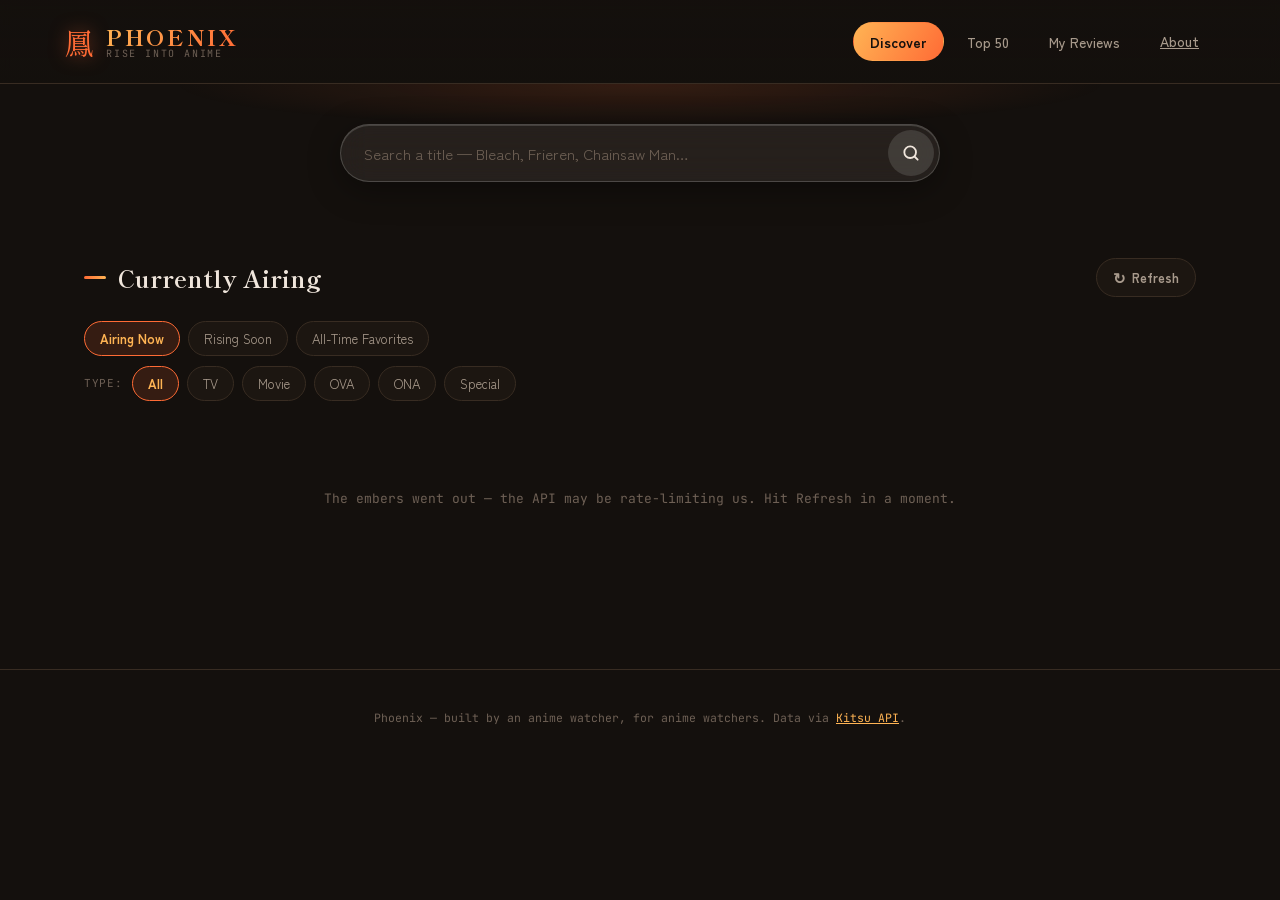
<file: index.html>
<!DOCTYPE html>
<html lang="en">
<head>
<meta charset="UTF-8">
<meta name="viewport" content="width=device-width, initial-scale=1.0">
<title>Phoenix — Rise Into Anime</title>
<link rel="preconnect" href="https://fonts.googleapis.com">
<link rel="preconnect" href="https://fonts.gstatic.com" crossorigin>
<link href="https://fonts.googleapis.com/css2?family=Shippori+Mincho:wght@500;700;800&family=Zen+Kaku+Gothic+New:wght@400;500;700;900&family=JetBrains+Mono:wght@400;600&display=swap" rel="stylesheet">
<link rel="stylesheet" href="style.css">
</head>
<body>

  <!-- Ember particle field -->
  <div class="ember-field" id="emberField" aria-hidden="true"></div>

  <header class="site-header">
    <div class="wordmark">
      <span class="wordmark-glyph">鳳</span>
      <div class="wordmark-text">
        <span class="wordmark-main">PHOENIX</span>
        <span class="wordmark-sub">rise into anime</span>
      </div>
    </div>

    <nav class="main-nav">
      <button class="nav-btn is-active" data-view="discover">Discover</button>
      <button class="nav-btn" data-view="top50">Top 50</button>
      <button class="nav-btn" data-view="reviews">My Reviews</button>
      <a class="nav-btn" href="about.html">About</a>
    </nav>
  </header>

  <main>

    <!-- HERO -->
    <section class="hero" id="hero">
      <div class="hero-inner">
        <form class="hero-search" id="heroSearchForm">
          <input type="text" id="heroSearchInput" placeholder="Search a title — Bleach, Frieren, Chainsaw Man…" autocomplete="off">
          <button type="submit" aria-label="Search"><svg viewBox="0 0 24 24" width="20" height="20" fill="none" stroke="currentColor" stroke-width="2.2" stroke-linecap="round"><circle cx="11" cy="11" r="7"/><path d="M20 20l-3.5-3.5"/></svg></button>
        </form>
      </div>
    </section>

    <!-- DISCOVER VIEW (browsing + search both render here) -->
    <section class="view" id="view-discover">
      <div class="section-head">
        <h2><span class="ember-dash"></span><span id="discoverHeading">Currently Airing</span></h2>
        <button class="refresh-btn" id="refreshDiscover" title="Load a fresh set">
          <span class="refresh-icon">&#8635;</span> Refresh
        </button>
      </div>

      <div class="search-status is-hidden" id="searchStatus">
        <span id="searchStatusText"></span>
        <button class="chip" id="clearSearch">&times; Clear search</button>
      </div>

      <div class="filter-row" id="seasonFilters">
        <button class="chip is-active" data-filter="airing">Airing Now</button>
        <button class="chip" data-filter="upcoming">Rising Soon</button>
        <button class="chip" data-filter="bypopularity">All-Time Favorites</button>
      </div>
      <div class="filter-row filter-row-type" id="typeFilters">
        <span class="filter-label">Type:</span>
        <button class="chip is-active" data-type="all">All</button>
        <button class="chip" data-type="TV">TV</button>
        <button class="chip" data-type="movie">Movie</button>
        <button class="chip" data-type="OVA">OVA</button>
        <button class="chip" data-type="ONA">ONA</button>
        <button class="chip" data-type="special">Special</button>
      </div>
      <div class="card-grid" id="discoverGrid">
        <div class="loader">Stoking the embers…</div>
      </div>
    </section>

    <!-- TOP 50 VIEW -->
    <section class="view is-hidden" id="view-top50">
      <div class="section-head">
        <h2><span class="ember-dash"></span>Top 50 Highest Rated</h2>
      </div>
      <div class="filter-row" id="top50Filters">
        <button class="chip is-active" data-kind="movie">Movies</button>
        <button class="chip" data-kind="series">Series</button>
      </div>
      <div class="card-grid" id="top50Grid"></div>
    </section>

    <!-- REVIEWS VIEW -->
    <section class="view is-hidden" id="view-reviews">
      <div class="section-head">
        <h2><span class="ember-dash"></span>Your Trail</h2>
        <p class="section-note">Everything you've rated and reviewed, kept right here in your browser.</p>
      </div>
      <div class="card-grid" id="reviewsGrid"></div>
      <div class="empty-state is-hidden" id="reviewsEmpty">
        <p>Your trail is still cold.</p>
        <span>Rate an anime from Discover to light the first ember.</span>
      </div>
    </section>

  </main>

  <footer class="site-footer">
    <p>Phoenix — built by an anime watcher, for anime watchers. Data via <a href="https://kitsu.io" target="_blank" rel="noopener">Kitsu API</a>.</p>
  </footer>

  <script src="api.js"></script>
  <script src="store.js"></script>
  <script src="app.js"></script>
</body>
</html>
</file>
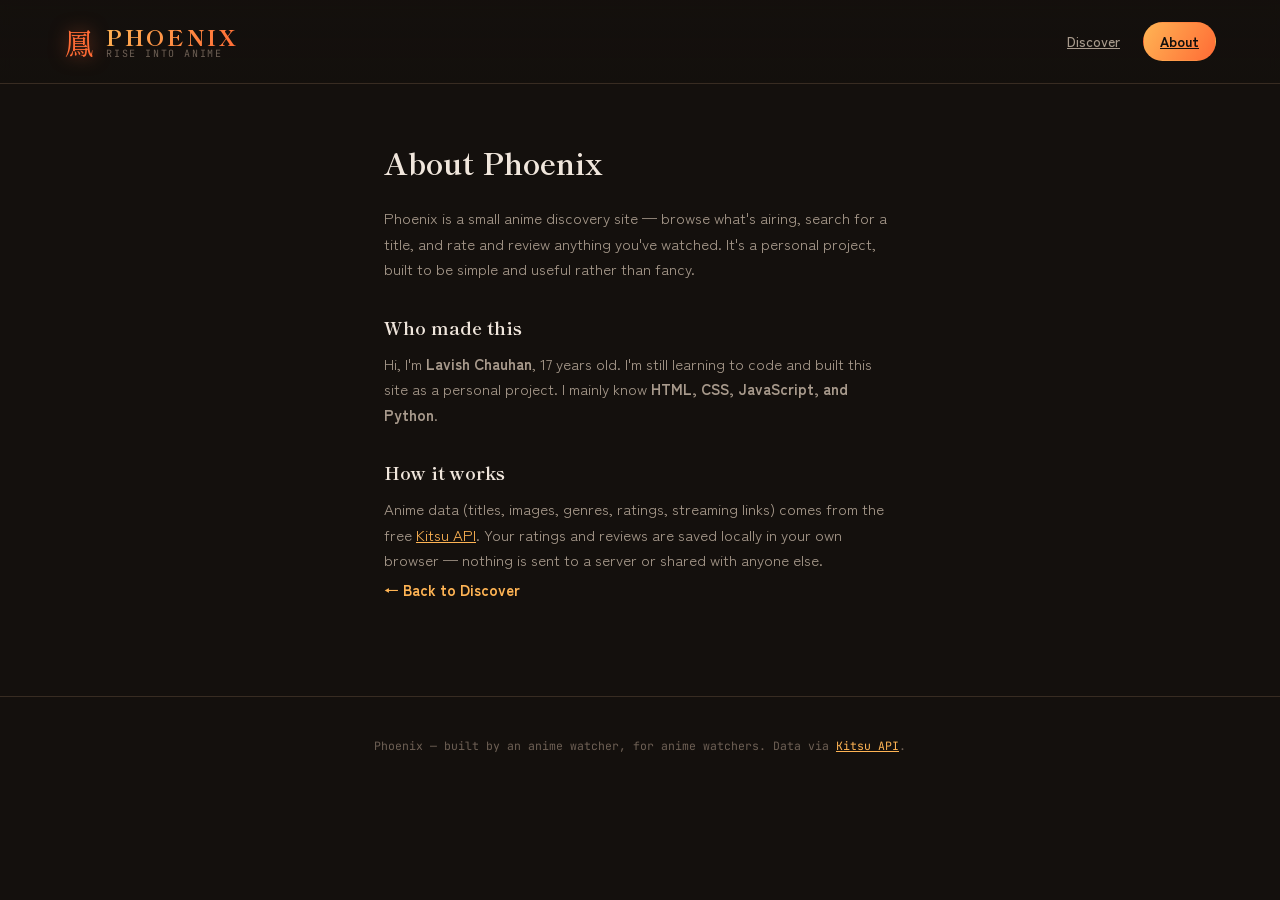
<file: about.html>
<!DOCTYPE html>
<html lang="en">
<head>
<meta charset="UTF-8">
<meta name="viewport" content="width=device-width, initial-scale=1.0">
<title>About — Phoenix</title>
<link rel="preconnect" href="https://fonts.googleapis.com">
<link rel="preconnect" href="https://fonts.gstatic.com" crossorigin>
<link href="https://fonts.googleapis.com/css2?family=Shippori+Mincho:wght@500;700;800&family=Zen+Kaku+Gothic+New:wght@400;500;700;900&family=JetBrains+Mono:wght@400;600&display=swap" rel="stylesheet">
<link rel="stylesheet" href="style.css">
</head>
<body>

  <header class="site-header">
    <div class="wordmark">
      <span class="wordmark-glyph">鳳</span>
      <div class="wordmark-text">
        <span class="wordmark-main">PHOENIX</span>
        <span class="wordmark-sub">rise into anime</span>
      </div>
    </div>
    <nav class="main-nav">
      <a class="nav-btn" href="index.html">Discover</a>
      <a class="nav-btn is-active" href="about.html">About</a>
    </nav>
  </header>

  <main class="about-page">
    <h1>About Phoenix</h1>
    <p>
      Phoenix is a small anime discovery site — browse what's airing, search for a title,
      and rate and review anything you've watched. It's a personal project, built to be
      simple and useful rather than fancy.
    </p>

    <h2>Who made this</h2>
    <p>
      Hi, I'm <strong>Lavish Chauhan</strong>, 17 years old. I'm still learning to code and
      built this site as a personal project. I mainly know <strong>HTML, CSS, JavaScript,
      and Python</strong>.
    </p>

    <h2>How it works</h2>
    <p>
      Anime data (titles, images, genres, ratings, streaming links) comes from the free
      <a href="https://kitsu.io" target="_blank" rel="noopener">Kitsu API</a>. Your ratings
      and reviews are saved locally in your own browser — nothing is sent to a server or
      shared with anyone else.
    </p>

    <p class="about-back"><a href="index.html">&larr; Back to Discover</a></p>
  </main>

  <footer class="site-footer">
    <p>Phoenix — built by an anime watcher, for anime watchers. Data via <a href="https://kitsu.io" target="_blank" rel="noopener">Kitsu API</a>.</p>
  </footer>

</body>
</html>
</file>
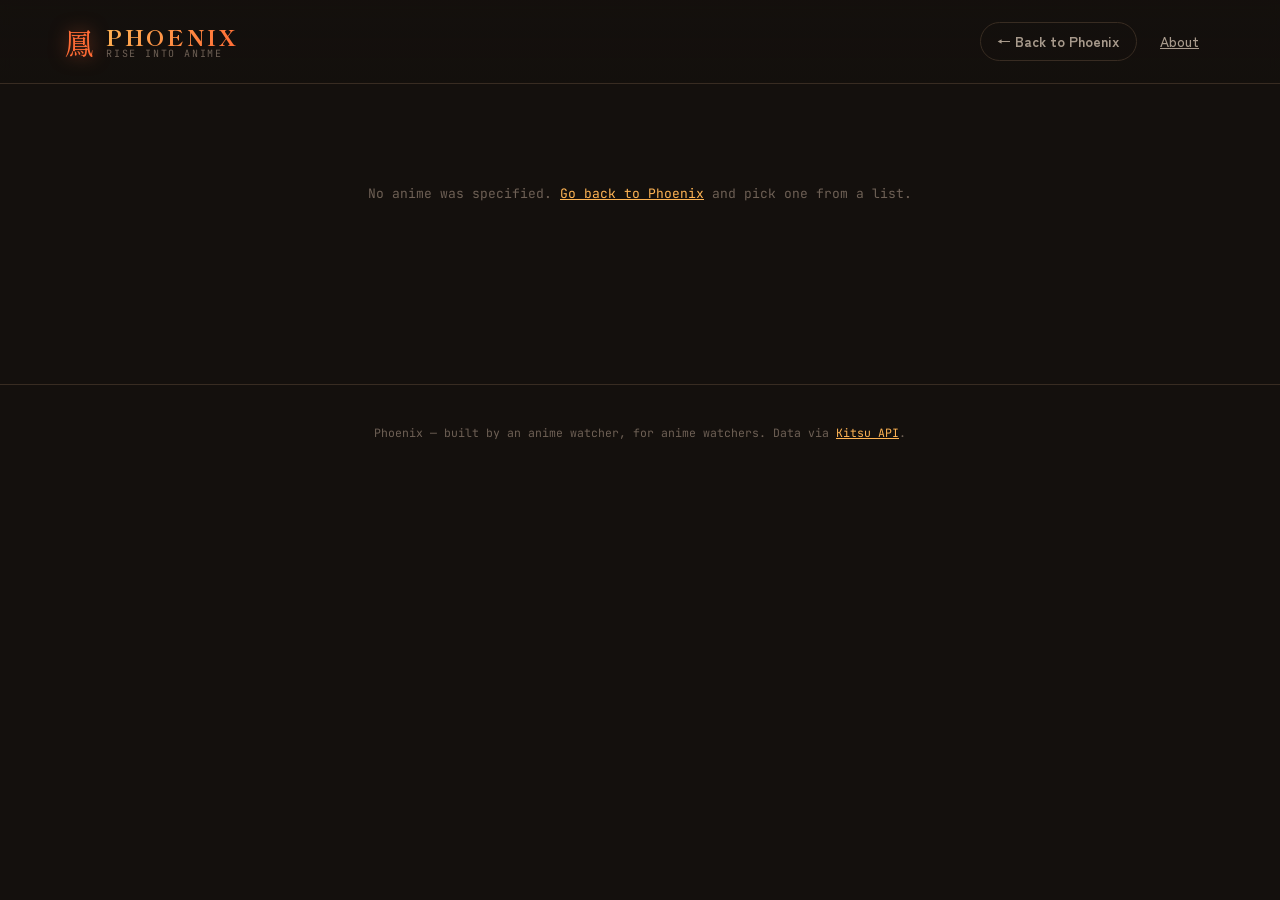
<file: detail.html>
<!DOCTYPE html>
<html lang="en">
<head>
<meta charset="UTF-8">
<meta name="viewport" content="width=device-width, initial-scale=1.0">
<title>Phoenix — Anime Detail</title>
<link rel="preconnect" href="https://fonts.googleapis.com">
<link rel="preconnect" href="https://fonts.gstatic.com" crossorigin>
<link href="https://fonts.googleapis.com/css2?family=Shippori+Mincho:wght@500;700;800&family=Zen+Kaku+Gothic+New:wght@400;500;700;900&family=JetBrains+Mono:wght@400;600&display=swap" rel="stylesheet">
<link rel="stylesheet" href="style.css">
</head>
<body>

  <div class="ember-field" id="emberField" aria-hidden="true"></div>

  <header class="site-header">
    <div class="wordmark">
      <span class="wordmark-glyph">鳳</span>
      <div class="wordmark-text">
        <span class="wordmark-main">PHOENIX</span>
        <span class="wordmark-sub">rise into anime</span>
      </div>
    </div>
    <nav class="main-nav">
      <a class="nav-btn back-link" href="index.html">&larr; Back to Phoenix</a>
      <a class="nav-btn" href="about.html">About</a>
    </nav>
  </header>

  <main class="detail-page">
    <div id="detailContent" class="detail-content detail-content-page">
      <div class="loader">Loading details…</div>
    </div>
  </main>

  <footer class="site-footer">
    <p>Phoenix — built by an anime watcher, for anime watchers. Data via <a href="https://kitsu.io" target="_blank" rel="noopener">Kitsu API</a>.</p>
  </footer>

  <script src="api.js"></script>
  <script src="store.js"></script>
  <script src="detail.js"></script>
</body>
</html>
</file>
<file: style.css>
/* ==========================================================================
   PHOENIX — design tokens
   ========================================================================== */
:root {
  --bg:        #14100D;
  --bg-alt:    #1C1611;
  --card:      #241C16;
  --card-hover:#2C2119;
  --border:    #382C22;

  --ember:     #FF6B35;
  --ember-hot: #FFB454;
  --ash-red:   #C1441E;

  --text:      #F0E6DC;
  --text-dim:  #A89A8C;
  --text-faint:#6E6055;

  --font-display: 'Shippori Mincho', serif;
  --font-body:    'Zen Kaku Gothic New', sans-serif;
  --font-mono:    'JetBrains Mono', monospace;

  --radius: 10px;
}

* { box-sizing: border-box; }

html { scroll-behavior: smooth; }

body {
  margin: 0;
  background: var(--bg);
  color: var(--text);
  font-family: var(--font-body);
  line-height: 1.5;
  position: relative;
  overflow-x: hidden;
}

a { color: var(--ember-hot); }

:focus-visible {
  outline: 2px solid var(--ember-hot);
  outline-offset: 2px;
}

/* ==========================================================================
   Ember particle field (signature ambient layer)
   ========================================================================== */
.ember-field {
  position: fixed;
  inset: 0;
  pointer-events: none;
  z-index: 0;
  overflow: hidden;
}
.ember-particle {
  position: absolute;
  bottom: -10px;
  width: 3px;
  height: 3px;
  border-radius: 50%;
  background: var(--ember-hot);
  box-shadow: 0 0 6px 1px var(--ember);
  opacity: 0;
  animation: drift linear infinite;
}
@keyframes drift {
  0%   { transform: translateY(0) translateX(0); opacity: 0; }
  10%  { opacity: .8; }
  90%  { opacity: .4; }
  100% { transform: translateY(-110vh) translateX(var(--drift-x, 20px)); opacity: 0; }
}
@media (prefers-reduced-motion: reduce) {
  .ember-particle { animation: none; display: none; }
}

/* ==========================================================================
   Header
   ========================================================================== */
.site-header {
  position: relative;
  z-index: 2;
  display: flex;
  align-items: center;
  justify-content: space-between;
  padding: 22px 5vw;
  border-bottom: 1px solid var(--border);
  background: linear-gradient(to bottom, rgba(20,16,13,.95), rgba(20,16,13,.85));
  backdrop-filter: blur(6px);
  position: sticky;
  top: 0;
}

.wordmark { display: flex; align-items: center; gap: 12px; }
.wordmark-glyph {
  font-family: var(--font-display);
  font-size: 30px;
  color: var(--ember);
  line-height: 1;
  text-shadow: 0 0 18px rgba(255,107,53,.5);
}
.wordmark-text { display: flex; flex-direction: column; line-height: 1.1; }
.wordmark-main {
  font-family: var(--font-display);
  font-weight: 800;
  font-size: 22px;
  letter-spacing: 0.12em;
  background: linear-gradient(120deg, var(--ember-hot), var(--ember));
  -webkit-background-clip: text;
  background-clip: text;
  color: transparent;
}
.wordmark-sub {
  font-family: var(--font-mono);
  font-size: 10px;
  letter-spacing: 0.18em;
  text-transform: uppercase;
  color: var(--text-faint);
}

.main-nav { display: flex; gap: 6px; }
.nav-btn {
  background: transparent;
  border: 1px solid transparent;
  color: var(--text-dim);
  font-family: var(--font-body);
  font-weight: 500;
  font-size: 14px;
  padding: 8px 16px;
  border-radius: 999px;
  cursor: pointer;
  transition: all .18s ease;
}
.nav-btn:hover { color: var(--text); border-color: var(--border); }
.nav-btn.is-active {
  color: var(--bg);
  background: linear-gradient(120deg, var(--ember-hot), var(--ember));
  font-weight: 700;
}
.back-link {
  text-decoration: none;
  border: 1px solid var(--border);
  font-weight: 600;
}
.back-link:hover { color: var(--ember-hot); border-color: var(--ember); }

/* ==========================================================================
   Hero
   ========================================================================== */
.hero {
  position: relative;
  z-index: 1;
  padding: 88px 5vw 64px;
  text-align: center;
  background:
    radial-gradient(ellipse 60% 50% at 50% 0%, rgba(255,107,53,.14), transparent 70%);
}
.hero-inner { max-width: 720px; margin: 0 auto; }
.hero-title {
  font-family: var(--font-display);
  font-weight: 700;
  font-size: clamp(32px, 5vw, 52px);
  line-height: 1.15;
  margin: 0 0 20px;
  color: var(--text);
}
.hero-sub {
  color: var(--text-dim);
  font-size: 16px;
  max-width: 520px;
  margin: 0 auto 34px;
}

.hero-search {
  display: flex;
  max-width: 520px;
  margin: 0 auto;
  border: 1px solid var(--border);
  border-radius: 999px;
  background: var(--bg-alt);
  padding: 5px;
  transition: border-color .2s ease, box-shadow .2s ease;
}
.hero-search:focus-within {
  border-color: var(--ember);
  box-shadow: 0 0 0 4px rgba(255,107,53,.12);
}
.hero-search input {
  flex: 1;
  background: transparent;
  border: none;
  color: var(--text);
  font-family: var(--font-body);
  font-size: 15px;
  padding: 12px 18px;
  outline: none;
}
.hero-search input::placeholder { color: var(--text-faint); }
.hero-search button {
  border: none;
  border-radius: 999px;
  padding: 0 24px;
  font-family: var(--font-body);
  font-weight: 700;
  font-size: 14px;
  color: var(--bg);
  background: linear-gradient(120deg, var(--ember-hot), var(--ember));
  cursor: pointer;
  transition: filter .15s ease;
}
.hero-search button:hover { filter: brightness(1.1); }

/* ==========================================================================
   Views / sections
   ========================================================================== */
main { position: relative; z-index: 1; max-width: 1240px; margin: 0 auto; padding: 0 5vw 100px; }

.view.is-hidden { display: none; }

.section-head {
  display: flex;
  align-items: center;
  justify-content: space-between;
  flex-wrap: wrap;
  gap: 14px;
  margin: 48px 0 24px;
}
.section-head h2 {
  display: flex;
  align-items: center;
  gap: 12px;
  font-family: var(--font-display);
  font-weight: 700;
  font-size: 24px;
  margin: 0;
}
.ember-dash {
  width: 22px;
  height: 3px;
  border-radius: 2px;
  background: linear-gradient(90deg, var(--ember), var(--ember-hot));
  display: inline-block;
}
.section-note { color: var(--text-faint); font-size: 13px; margin: 0; }

.refresh-btn {
  display: inline-flex;
  align-items: center;
  gap: 6px;
  background: var(--bg-alt);
  border: 1px solid var(--border);
  color: var(--text-dim);
  font-family: var(--font-body);
  font-size: 13px;
  font-weight: 600;
  padding: 8px 16px;
  border-radius: 999px;
  cursor: pointer;
  transition: all .18s ease;
}
.refresh-btn:hover { color: var(--ember-hot); border-color: var(--ember); }
.refresh-icon { display: inline-block; font-size: 15px; transition: transform .5s ease; }
.refresh-btn.is-spinning .refresh-icon { transform: rotate(360deg); }

.filter-row.is-hidden { display: none; }

.search-status {
  display: flex;
  align-items: center;
  justify-content: space-between;
  gap: 12px;
  background: rgba(255,107,53,.08);
  border: 1px solid var(--ember);
  border-radius: var(--radius);
  padding: 10px 16px;
  margin-bottom: 24px;
}
.search-status.is-hidden { display: none; }
.search-status span {
  font-family: var(--font-mono);
  font-size: 12.5px;
  color: var(--ember-hot);
}
.search-status .chip {
  border-color: var(--ash-red);
  color: var(--text-dim);
}
.search-status .chip:hover { color: var(--ash-red); }

.filter-row { display: flex; align-items: center; gap: 8px; flex-wrap: wrap; margin-bottom: 10px; }
.filter-row-type { margin-bottom: 28px; }
.filter-label { font-family: var(--font-mono); font-size: 11px; color: var(--text-faint); text-transform: uppercase; letter-spacing: .06em; margin-right: 2px; }
.chip {
  background: var(--bg-alt);
  border: 1px solid var(--border);
  color: var(--text-dim);
  font-family: var(--font-body);
  font-size: 13px;
  padding: 7px 15px;
  border-radius: 999px;
  cursor: pointer;
  transition: all .18s ease;
}
.chip:hover { color: var(--text); border-color: var(--ember); }
.chip.is-active {
  background: rgba(255,107,53,.14);
  border-color: var(--ember);
  color: var(--ember-hot);
  font-weight: 600;
}

/* ==========================================================================
   Card grid
   ========================================================================== */
.card-grid {
  display: grid;
  grid-template-columns: repeat(auto-fill, minmax(190px, 1fr));
  gap: 20px;
}

.anime-card {
  background: var(--card);
  border: 1px solid var(--border);
  border-radius: var(--radius);
  overflow: hidden;
  cursor: pointer;
  transition: transform .2s ease, border-color .2s ease, box-shadow .2s ease;
  display: flex;
  flex-direction: column;
}
.anime-card:hover {
  transform: translateY(-4px);
  border-color: var(--ember);
  box-shadow: 0 12px 28px -12px rgba(255,107,53,.35);
}
.anime-card:hover .card-poster img { transform: scale(1.05); }

.card-poster {
  position: relative;
  width: 100%;
  aspect-ratio: 2 / 3;
  overflow: hidden;
  background: var(--bg-alt);
}
.card-poster img {
  width: 100%; height: 100%;
  object-fit: cover;
  display: block;
  transition: transform .3s ease;
}
.card-score {
  position: absolute;
  top: 8px; right: 8px;
  background: rgba(20,16,13,.85);
  border: 1px solid var(--ember);
  color: var(--ember-hot);
  font-family: var(--font-mono);
  font-size: 11px;
  font-weight: 600;
  padding: 3px 7px;
  border-radius: 6px;
}
.card-your-score {
  position: absolute;
  top: 8px; left: 8px;
  background: linear-gradient(120deg, var(--ember-hot), var(--ember));
  color: var(--bg);
  font-family: var(--font-mono);
  font-size: 11px;
  font-weight: 700;
  padding: 3px 7px;
  border-radius: 6px;
}
.card-body { padding: 12px 13px 14px; flex: 1; display: flex; flex-direction: column; gap: 4px; }
.card-title {
  font-family: var(--font-body);
  font-weight: 700;
  font-size: 13.5px;
  line-height: 1.3;
  color: var(--text);
  display: -webkit-box;
  -webkit-line-clamp: 2;
  -webkit-box-orient: vertical;
  overflow: hidden;
}
.card-meta {
  font-family: var(--font-mono);
  font-size: 10.5px;
  color: var(--text-faint);
  text-transform: uppercase;
  letter-spacing: .04em;
}

.loader, .empty-state {
  grid-column: 1 / -1;
  text-align: center;
  padding: 60px 20px;
  color: var(--text-faint);
  font-family: var(--font-mono);
  font-size: 13px;
}
.empty-state p { font-family: var(--font-display); font-size: 20px; color: var(--text-dim); margin: 0 0 8px; }
.empty-state span { font-size: 13px; }

/* ==========================================================================
   Full-page detail (detail.html)
   ========================================================================== */
.detail-page {
  position: relative;
  z-index: 1;
  max-width: 840px;
  margin: 0 auto;
  padding: 0 5vw 80px;
}

.detail-content-page { }

.detail-hero.detail-hero-page {
  height: 340px;
  border-radius: var(--radius);
  margin-top: 28px;
}
.detail-hero-page img { object-fit: cover; filter: brightness(.5); }
.detail-hero-page::after {
  content: '';
  position: absolute; inset: 0;
  background: linear-gradient(to top, var(--bg), transparent 65%);
}

.detail-body.detail-body-page { padding-top: 8px; }

.detail-top-row {
  display: flex;
  justify-content: space-between;
  align-items: flex-end;
  gap: 24px;
  flex-wrap: wrap;
  margin-top: -64px;
  position: relative;
  z-index: 1;
}
.detail-title.detail-title-page {
  font-size: clamp(24px, 3.2vw, 34px);
  margin: 0 0 12px;
}

.rating-badge {
  display: flex;
  flex-direction: column;
  align-items: center;
  background: var(--card);
  border: 1px solid var(--ember);
  border-radius: var(--radius);
  padding: 12px 20px;
  min-width: 108px;
  box-shadow: 0 8px 24px -12px rgba(255,107,53,.4);
}
.rating-badge-num {
  font-family: var(--font-mono);
  font-weight: 700;
  font-size: 30px;
  color: var(--ember-hot);
  line-height: 1;
}
.rating-badge-max { font-family: var(--font-mono); font-size: 12px; color: var(--text-faint); margin-top: 2px; }
.rating-badge-rank {
  font-family: var(--font-mono);
  font-size: 9.5px;
  color: var(--text-dim);
  text-align: center;
  margin-top: 8px;
  text-transform: uppercase;
  letter-spacing: .03em;
}

.meta-grid {
  display: grid;
  grid-template-columns: repeat(auto-fit, minmax(120px, 1fr));
  gap: 16px;
  background: var(--bg-alt);
  border: 1px solid var(--border);
  border-radius: var(--radius);
  padding: 18px 20px;
  margin: 24px 0 28px;
}
.meta-cell { display: flex; flex-direction: column; gap: 4px; }
.meta-cell-label {
  font-family: var(--font-mono);
  font-size: 10px;
  text-transform: uppercase;
  letter-spacing: .06em;
  color: var(--text-faint);
}
.meta-cell-value { font-family: var(--font-body); font-size: 14px; font-weight: 600; color: var(--text); }

/* ==========================================================================
   Detail overlay panel
   ========================================================================== */
.overlay {
  position: fixed;
  inset: 0;
  z-index: 50;
  background: rgba(10,8,6,.72);
  backdrop-filter: blur(3px);
  display: flex;
  justify-content: flex-end;
}
.overlay.is-hidden { display: none; }

.detail-panel {
  width: min(560px, 100%);
  height: 100%;
  background: var(--bg-alt);
  border-left: 1px solid var(--border);
  overflow-y: auto;
  position: relative;
  animation: slideIn .28s ease;
}
@keyframes slideIn {
  from { transform: translateX(24px); opacity: 0; }
  to   { transform: translateX(0); opacity: 1; }
}
@media (prefers-reduced-motion: reduce) { .detail-panel { animation: none; } }

.detail-close {
  position: absolute;
  top: 16px; right: 16px;
  z-index: 5;
  width: 34px; height: 34px;
  border-radius: 50%;
  border: 1px solid var(--border);
  background: rgba(20,16,13,.7);
  color: var(--text);
  font-size: 20px;
  line-height: 1;
  cursor: pointer;
}
.detail-close:hover { border-color: var(--ember); color: var(--ember-hot); }

.detail-hero { position: relative; width: 100%; height: 230px; overflow: hidden; }
.detail-hero img { width: 100%; height: 100%; object-fit: cover; filter: brightness(.55); }
.detail-hero::after {
  content: '';
  position: absolute; inset: 0;
  background: linear-gradient(to top, var(--bg-alt), transparent 60%);
}

.detail-body { padding: 0 28px 40px; }
.detail-title {
  font-family: var(--font-display);
  font-weight: 700;
  font-size: 26px;
  margin: -50px 0 6px;
  position: relative;
  z-index: 1;
}
.detail-sub {
  font-family: var(--font-mono);
  font-size: 11.5px;
  color: var(--ember-hot);
  text-transform: uppercase;
  letter-spacing: .06em;
  margin: 0 0 18px;
}
.detail-genres { display: flex; flex-wrap: wrap; gap: 6px; margin-bottom: 18px; }
.genre-tag {
  font-size: 11.5px;
  padding: 4px 10px;
  border-radius: 999px;
  border: 1px solid var(--border);
  color: var(--text-dim);
}
.detail-synopsis { color: var(--text-dim); font-size: 14px; line-height: 1.7; margin-bottom: 28px; }

.watch-block {
  border-top: 1px solid var(--border);
  padding-top: 22px;
  margin-bottom: 22px;
}
.watch-block h3 {
  font-family: var(--font-display);
  font-size: 16px;
  margin: 0 0 12px;
}
.watch-links { display: flex; flex-wrap: wrap; gap: 8px; }
.watch-pill {
  display: inline-flex;
  align-items: center;
  gap: 6px;
  text-decoration: none;
  background: var(--card);
  border: 1px solid var(--border);
  color: var(--ember-hot);
  font-family: var(--font-body);
  font-weight: 600;
  font-size: 13px;
  padding: 8px 16px;
  border-radius: 999px;
  transition: all .18s ease;
}
.watch-pill::after { content: '↗'; font-size: 11px; opacity: .6; }
.watch-pill:hover { border-color: var(--ember); background: rgba(255,107,53,.1); }
.watch-empty { color: var(--text-faint); font-size: 13px; margin: 0; }

.rate-block {
  border-top: 1px solid var(--border);
  padding-top: 24px;
}
.rate-block h3 {
  font-family: var(--font-display);
  font-size: 16px;
  margin: 0 0 4px;
}
.rate-block .rate-caption { color: var(--text-faint); font-size: 12.5px; margin: 0 0 16px; }

.flame-scale { display: flex; gap: 4px; margin-bottom: 6px; }
.flame-seg {
  flex: 1;
  height: 34px;
  border-radius: 5px;
  background: var(--card);
  border: 1px solid var(--border);
  cursor: pointer;
  transition: transform .12s ease;
  position: relative;
}
.flame-seg:hover { transform: translateY(-2px); }
.flame-seg.is-lit {
  background: linear-gradient(180deg, var(--ember-hot), var(--ember) 70%, var(--ash-red));
  border-color: var(--ember);
  box-shadow: 0 0 10px rgba(255,107,53,.5);
}
.flame-value {
  font-family: var(--font-mono);
  font-size: 13px;
  color: var(--text-dim);
  margin-bottom: 18px;
}
.flame-value strong { color: var(--ember-hot); font-size: 16px; }

.review-textarea {
  width: 100%;
  min-height: 100px;
  background: var(--card);
  border: 1px solid var(--border);
  border-radius: var(--radius);
  color: var(--text);
  font-family: var(--font-body);
  font-size: 13.5px;
  padding: 12px 14px;
  resize: vertical;
  margin-bottom: 14px;
}
.review-textarea:focus { outline: none; border-color: var(--ember); }
.review-textarea::placeholder { color: var(--text-faint); }

.rate-actions { display: flex; gap: 10px; align-items: center; }
.btn-primary {
  border: none;
  border-radius: 999px;
  padding: 11px 26px;
  font-family: var(--font-body);
  font-weight: 700;
  font-size: 13.5px;
  color: var(--bg);
  background: linear-gradient(120deg, var(--ember-hot), var(--ember));
  cursor: pointer;
  transition: filter .15s ease;
}
.btn-primary:hover { filter: brightness(1.1); }
.btn-ghost {
  border: 1px solid var(--border);
  background: transparent;
  color: var(--text-dim);
  border-radius: 999px;
  padding: 11px 20px;
  font-family: var(--font-body);
  font-size: 13.5px;
  cursor: pointer;
}
.btn-ghost:hover { border-color: var(--ash-red); color: var(--ash-red); }
.save-confirm {
  font-family: var(--font-mono);
  font-size: 12px;
  color: var(--ember-hot);
  opacity: 0;
  transition: opacity .3s ease;
}
.save-confirm.is-shown { opacity: 1; }

/* ==========================================================================
   About page — kept plain and simple on purpose
   ========================================================================== */
.about-page {
  position: relative;
  z-index: 1;
  max-width: 640px;
  margin: 0 auto;
  padding: 56px 5vw 90px;
}
.about-page h1 {
  font-family: var(--font-display);
  font-weight: 700;
  font-size: 30px;
  margin: 0 0 20px;
}
.about-page h2 {
  font-family: var(--font-display);
  font-weight: 700;
  font-size: 18px;
  margin: 32px 0 10px;
}
.about-page p {
  color: var(--text-dim);
  font-size: 15px;
  line-height: 1.7;
  margin: 0 0 4px;
}
.about-page a { color: var(--ember-hot); }
.about-back { margin-top: 32px; }
.about-back a { text-decoration: none; font-weight: 600; }
.about-back a:hover { text-decoration: underline; }

/* ==========================================================================
   Footer
   ========================================================================== */
.site-footer {
  position: relative; z-index: 1;
  text-align: center;
  padding: 28px 5vw 40px;
  border-top: 1px solid var(--border);
  color: var(--text-faint);
  font-family: var(--font-mono);
  font-size: 11.5px;
}

/* ==========================================================================
   Responsive
   ========================================================================== */
@media (max-width: 640px) {
  .site-header { flex-direction: column; gap: 14px; padding: 16px 5vw; }
  .main-nav { width: 100%; justify-content: center; }
  .hero { padding: 56px 6vw 44px; }
  .detail-title { font-size: 21px; }
  .card-grid { grid-template-columns: repeat(auto-fill, minmax(140px, 1fr)); gap: 14px; }
}

/* ==========================================================================
   Responsive — all screen sizes (phone / tablet / laptop / desktop / TV)
   ========================================================================== */
html { -webkit-text-size-adjust: 100%; }
body { overflow-x: hidden; }
img { max-width: 100%; }

/* Large desktops & big monitors: use the extra room */
@media (min-width: 1400px) {
  main { max-width: 1480px; }
  .card-grid { grid-template-columns: repeat(auto-fill, minmax(210px, 1fr)); gap: 24px; }
}
@media (min-width: 1900px) {
  main { max-width: 1760px; }
  .card-grid { grid-template-columns: repeat(auto-fill, minmax(230px, 1fr)); }
  .hero-inner { max-width: 820px; }
}

/* Tablets */
@media (max-width: 900px) {
  .site-header { padding: 18px 4vw; }
  .detail-hero.detail-hero-page { height: 260px; }
  .detail-top-row { margin-top: -48px; }
}

/* Phones */
@media (max-width: 640px) {
  .main-nav { flex-wrap: wrap; gap: 4px; }
  .nav-btn { padding: 8px 12px; font-size: 13px; }
  .hero-title { font-size: clamp(26px, 8vw, 36px); }
  .hero-sub { font-size: 14px; }
  .hero-search input { min-width: 0; padding: 11px 14px; }
  .hero-search button { padding: 0 18px; }
  .section-head { flex-wrap: wrap; gap: 10px; }
  .detail-hero.detail-hero-page { height: 200px; margin-top: 16px; }
  .detail-top-row { margin-top: -36px; gap: 14px; }
  .detail-body, .detail-body-page { padding-left: 4px; padding-right: 4px; }
  .meta-grid { grid-template-columns: repeat(2, 1fr); }
  .rate-actions { flex-wrap: wrap; }
  .flame-seg { height: 40px; }
  .watch-pill { padding: 9px 14px; }
  .chip { padding: 8px 14px; }
}

/* Small phones */
@media (max-width: 380px) {
  .wordmark-sub { display: none; }
  .nav-btn { padding: 7px 10px; font-size: 12.5px; }
  .card-grid { grid-template-columns: repeat(2, 1fr); gap: 10px; }
  .card-body { padding: 10px; }
}

/* Short landscape phones: don't let the sticky header eat the screen */
@media (max-height: 480px) and (orientation: landscape) {
  .site-header { position: static; }
}

/* Touch devices: no hover-only affordances, larger tap targets */
@media (hover: none) {
  .flame-seg, .chip, .nav-btn { min-height: 40px; }
}


/* Hero: search-only, glass search bar */
.hero { padding: 40px 5vw 28px; }
.hero-search {
  max-width: 600px;
  background: rgba(255,255,255,.07);
  border: 1px solid rgba(255,255,255,.18);
  -webkit-backdrop-filter: blur(14px) saturate(160%);
  backdrop-filter: blur(14px) saturate(160%);
  box-shadow: 0 8px 32px rgba(0,0,0,.35), inset 0 1px 0 rgba(255,255,255,.15);
}
.hero-search:focus-within {
  border-color: rgba(255,180,84,.7);
  box-shadow: 0 8px 32px rgba(0,0,0,.35), 0 0 0 4px rgba(255,107,53,.15), inset 0 1px 0 rgba(255,255,255,.2);
}
.hero-search button {
  width: 46px; height: 46px; padding: 0;
  display: flex; align-items: center; justify-content: center;
  background: rgba(255,255,255,.12);
  color: var(--text);
}
.hero-search button:hover { background: rgba(255,107,53,.35); filter: none; }
@media (max-width: 640px) { .hero { padding: 24px 5vw 20px; } }
</file>
